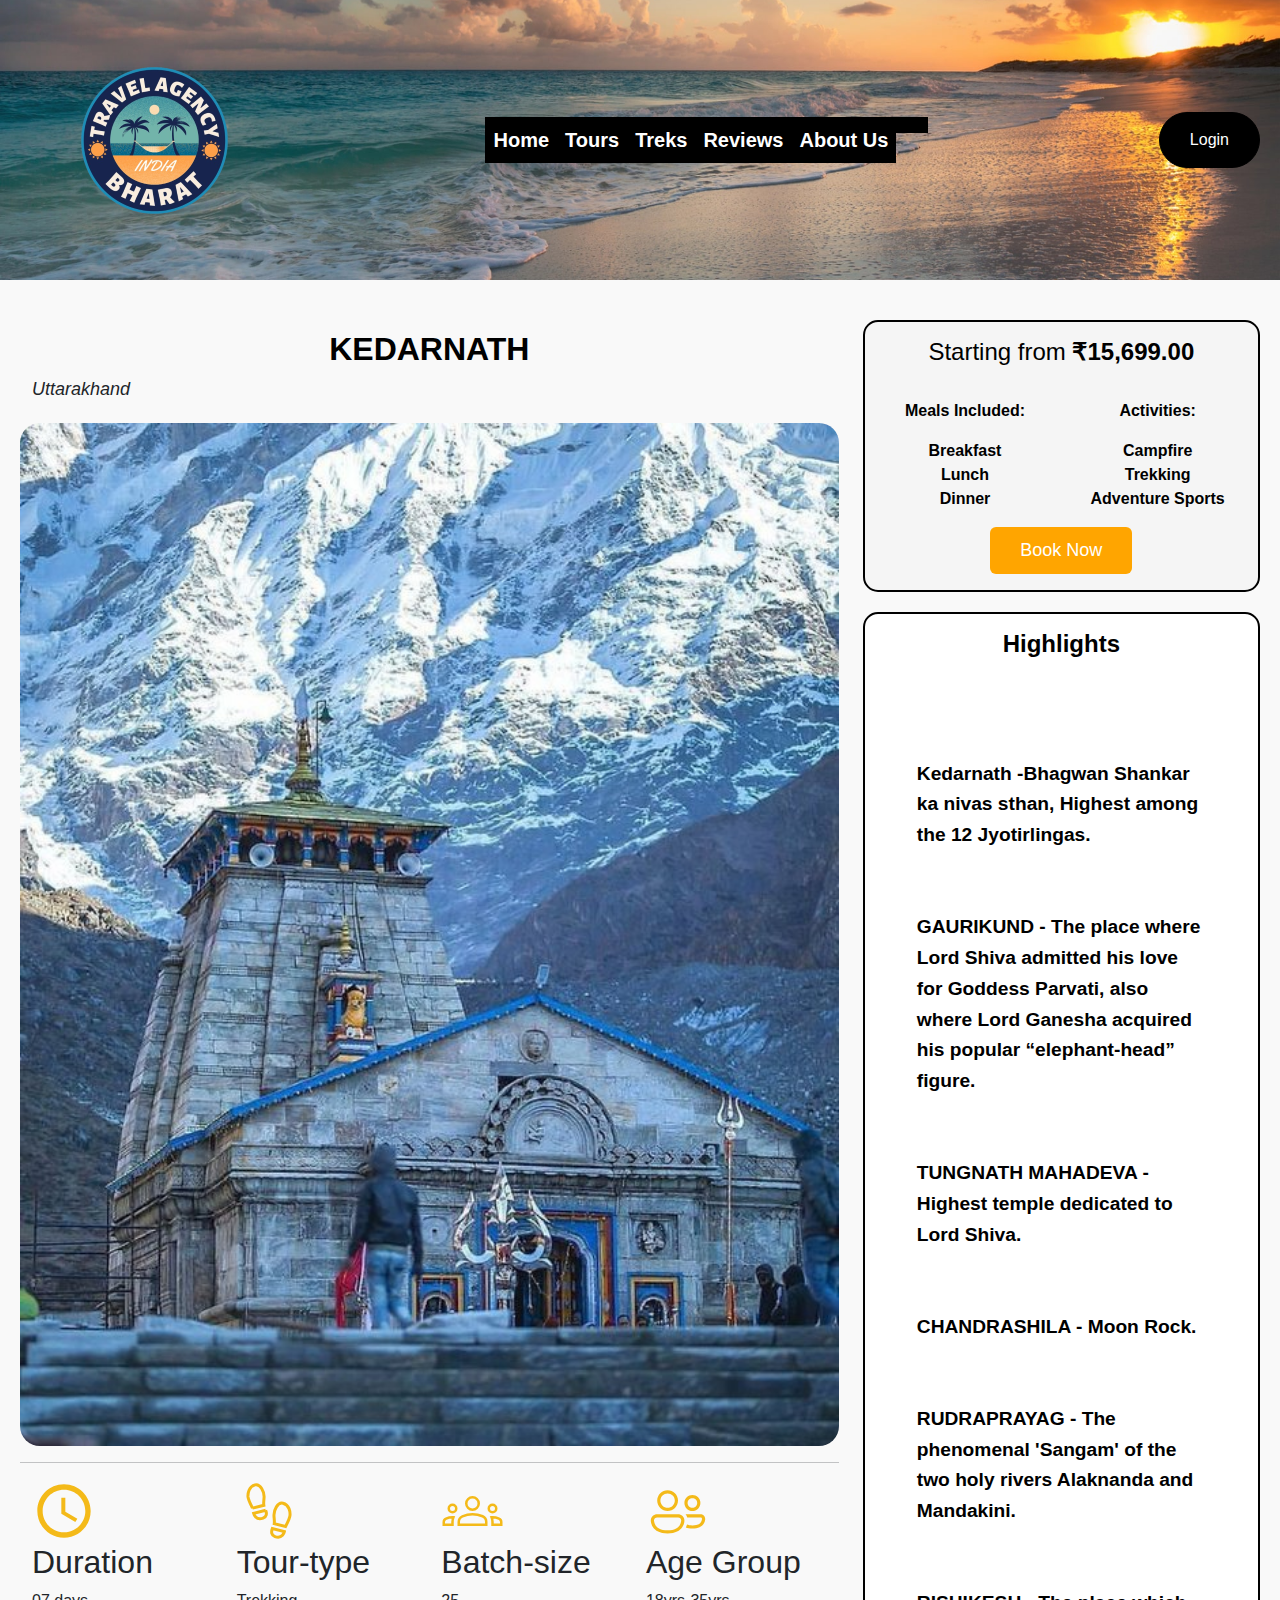
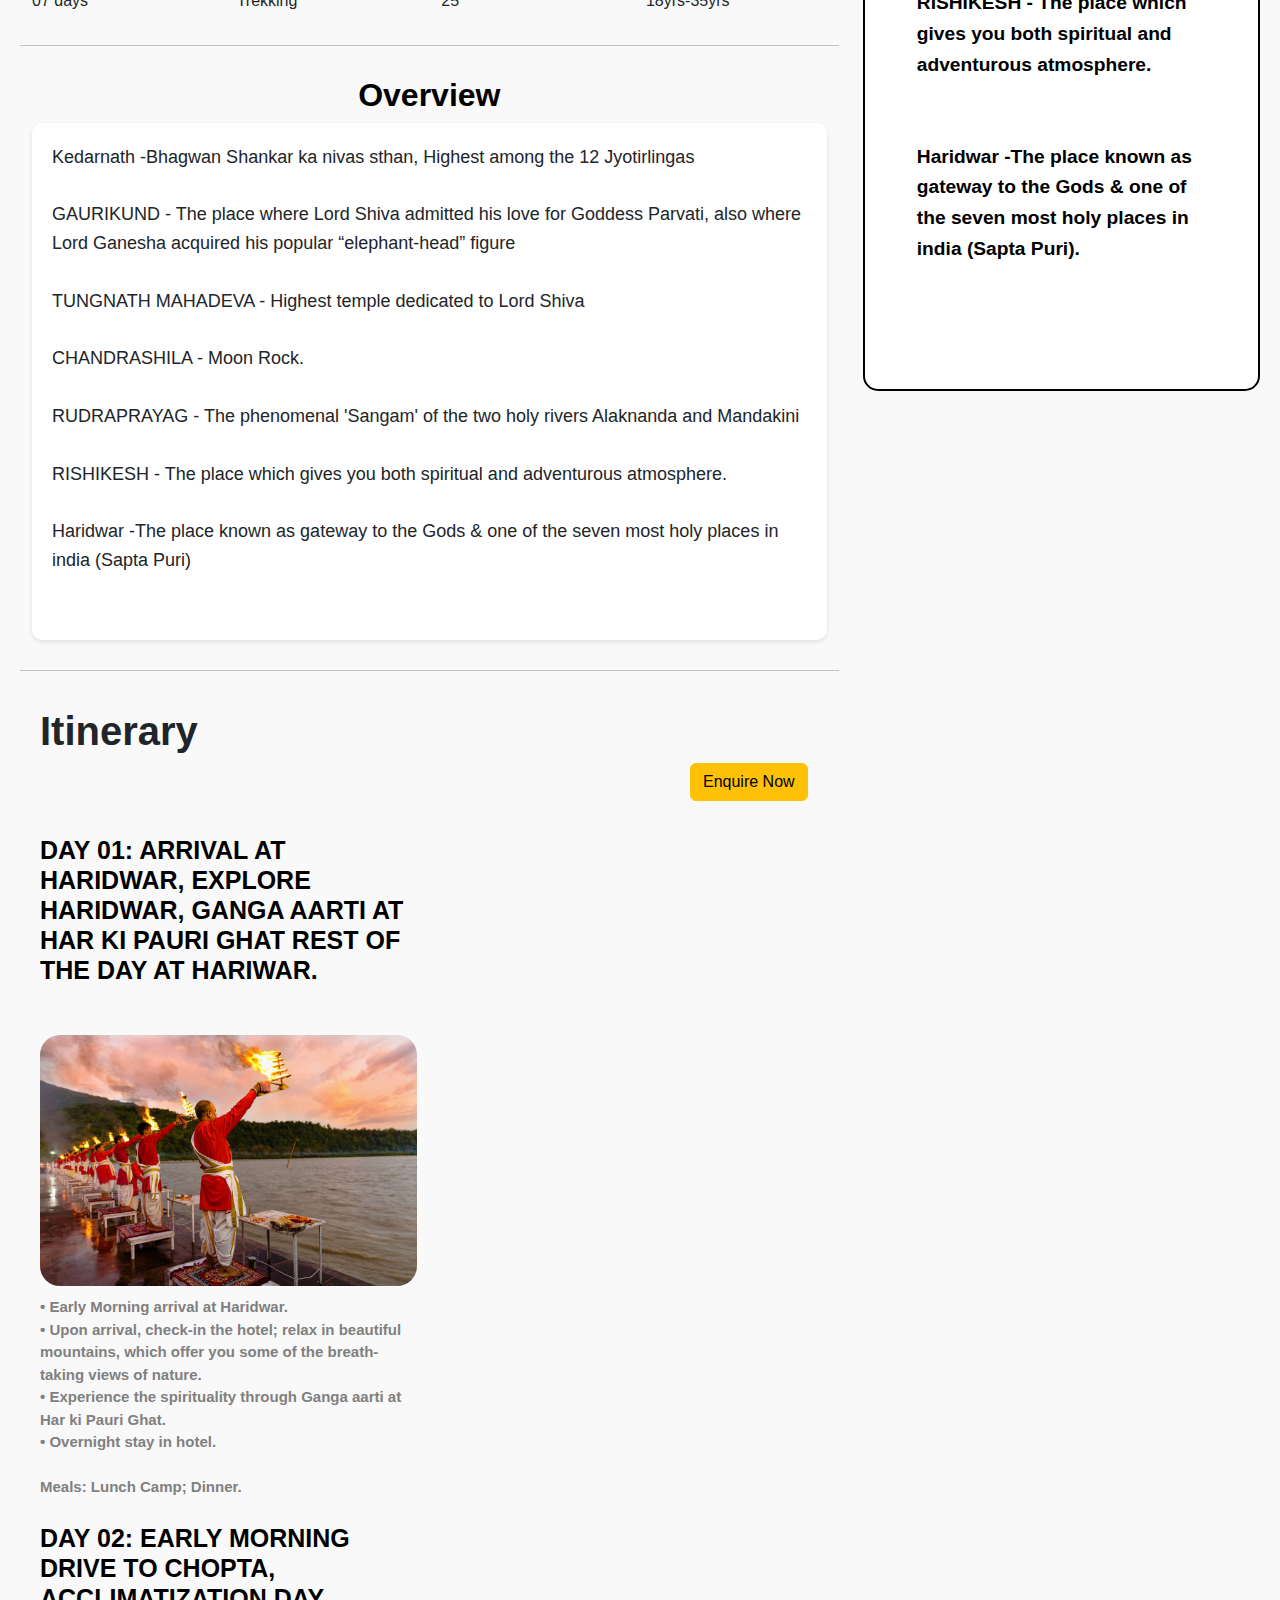
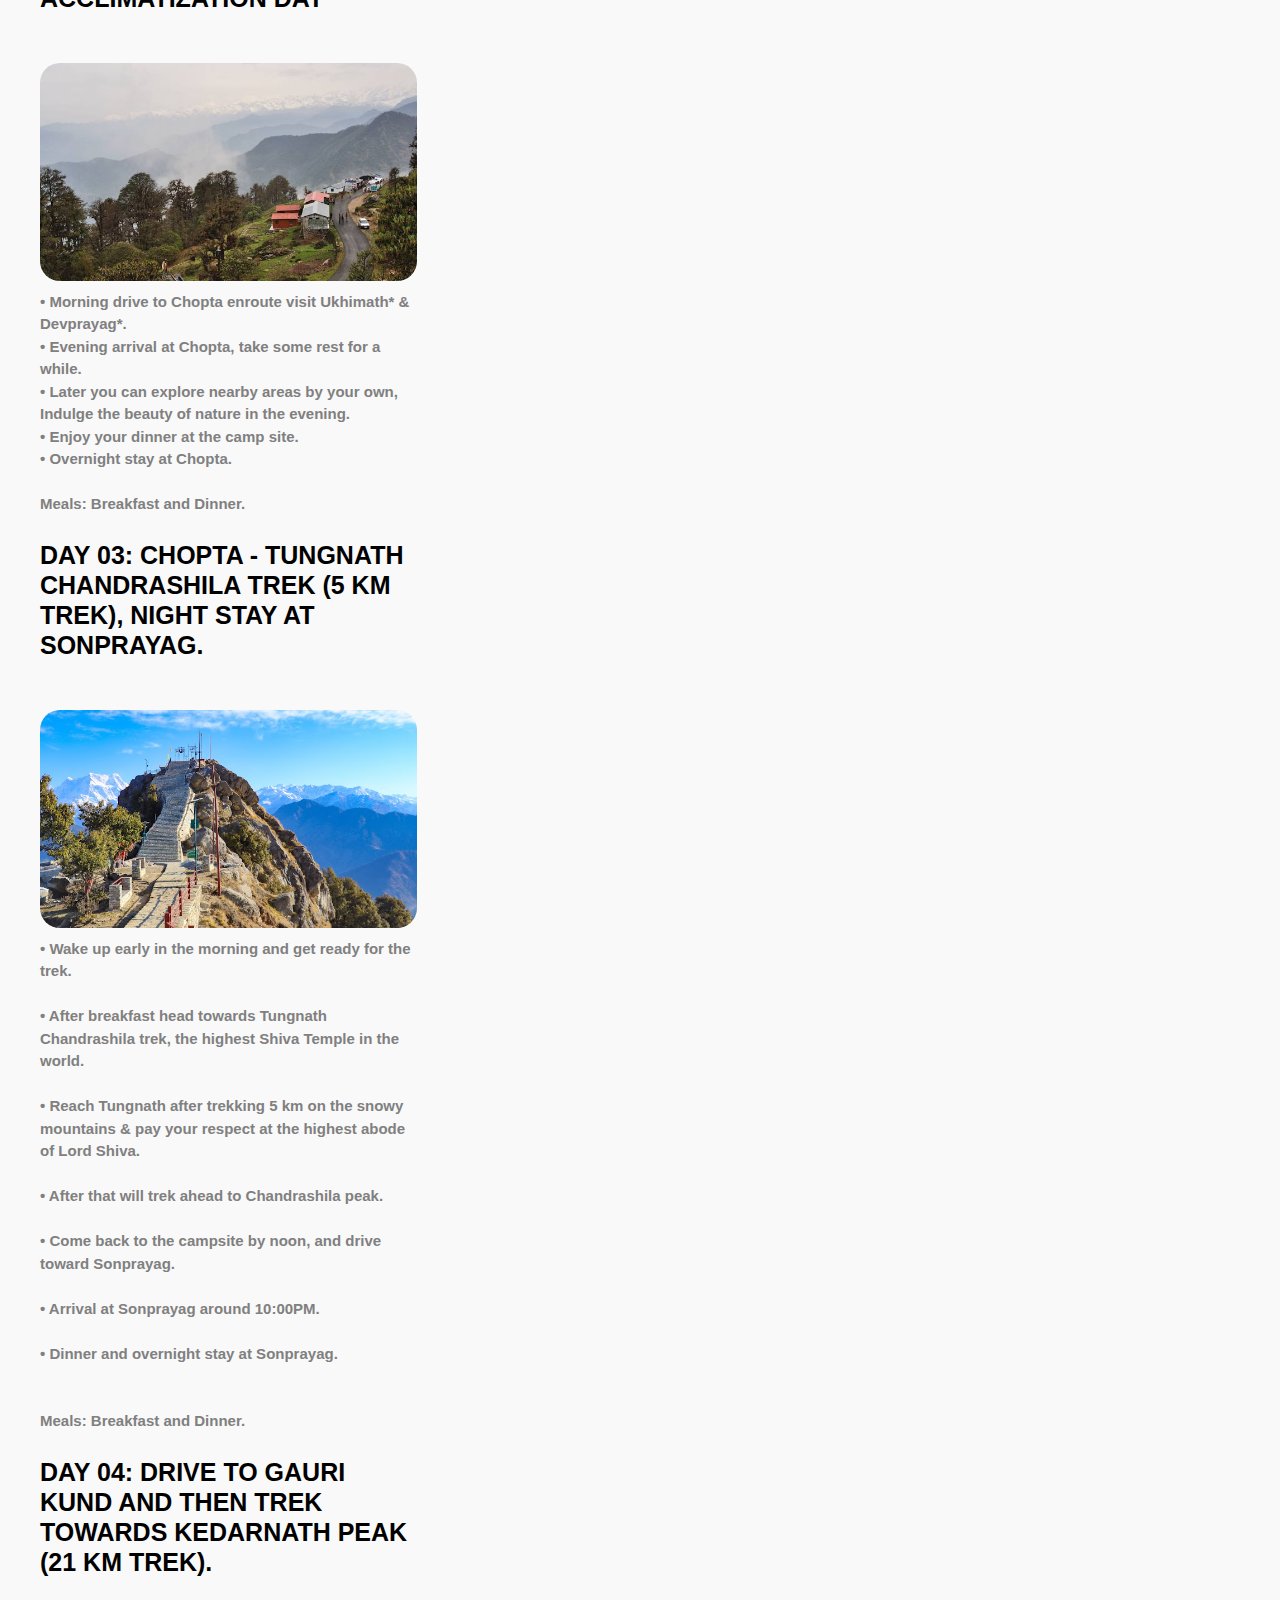
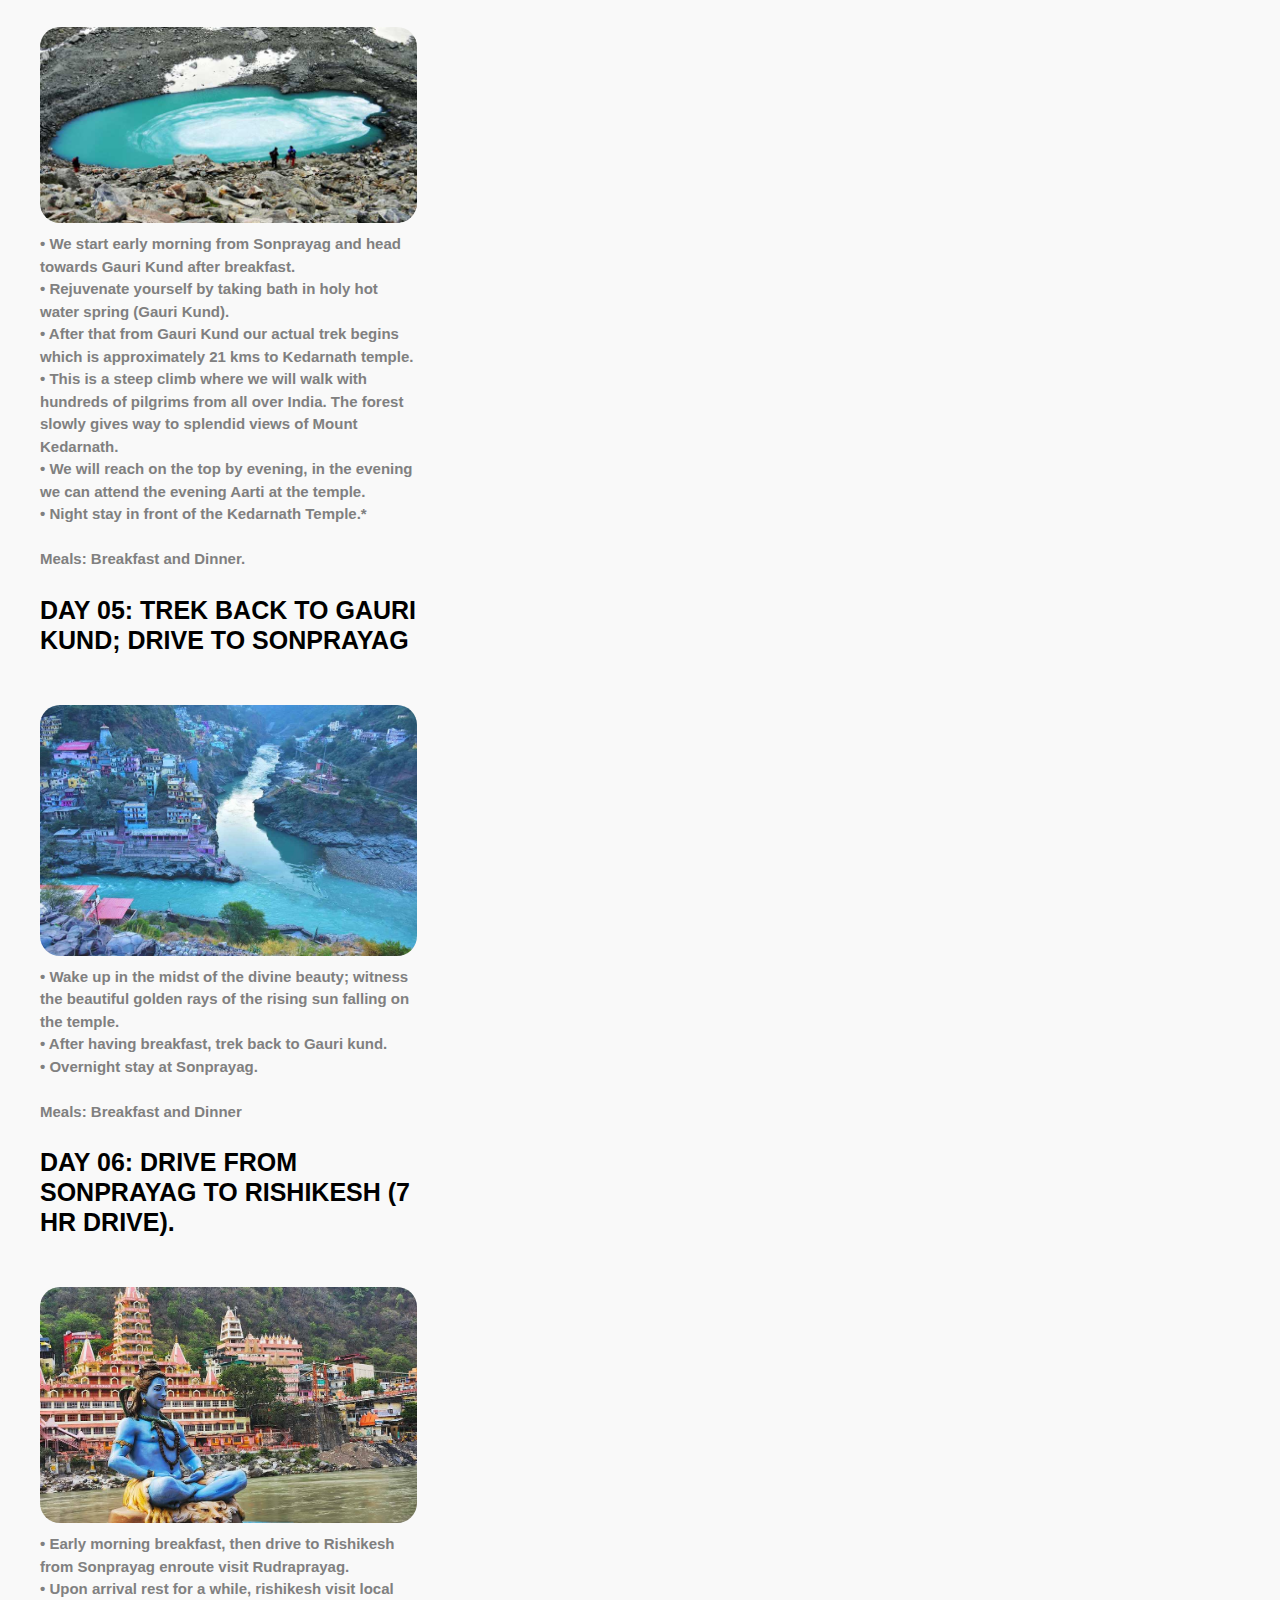
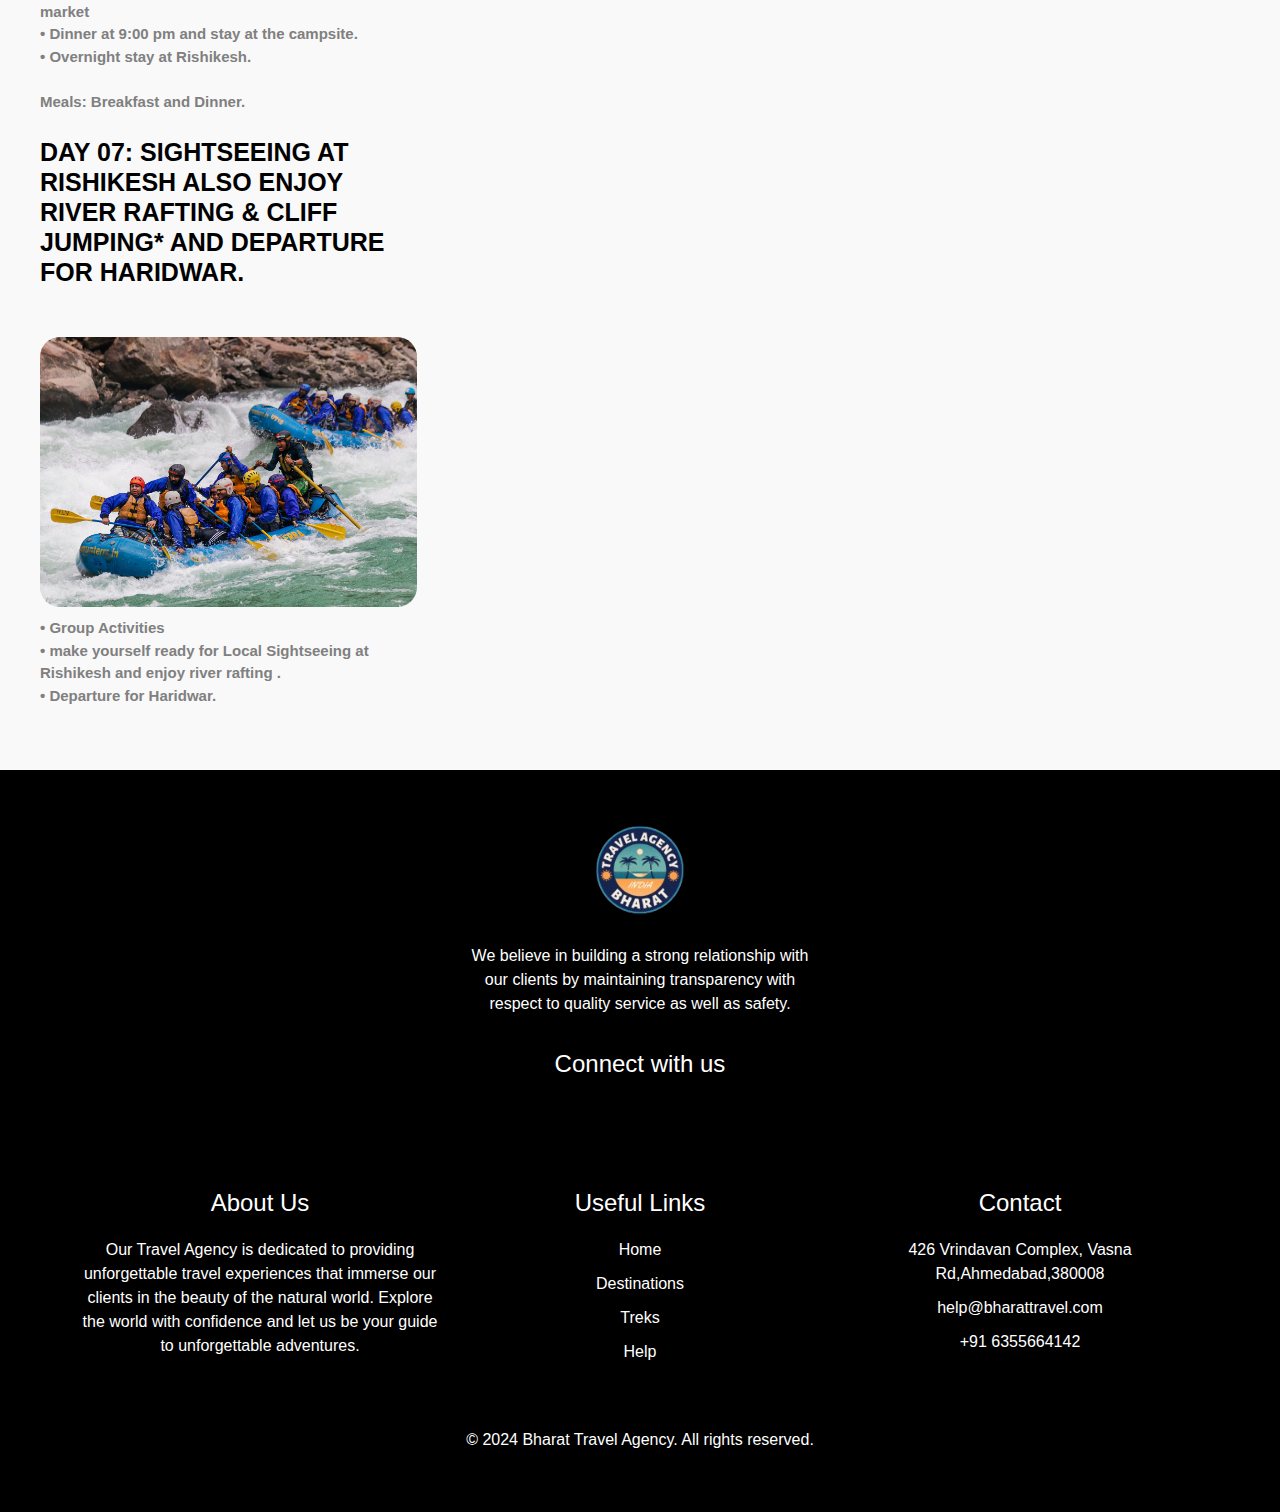
<file: kedarnath.html>
<!DOCTYPE html>
<html lang="en">
<head>
  <title>Kedarnath</title>
  <meta charset="utf-8">
  <meta name="viewport" content="width=device-width, initial-scale=1">
  <link href="https://cdn.jsdelivr.net/npm/bootstrap@5.3.2/dist/css/bootstrap.min.css" rel="stylesheet">
  <script src="https://cdn.jsdelivr.net/npm/bootstrap@5.3.2/dist/js/bootstrap.bundle.min.js"></script>
  <!-- Font Awesome CDN link -->
  <link rel="stylesheet" href="https://cdnjs.cloudflare.com/ajax/libs/font-awesome/6.5.1/css/all.min.css" integrity="sha512-DTOQO9RWCH3ppGqcWaEA1BIZOC6xxalwEsw9c2QQeAIftl+Vegovlnee1c9QX4TctnWMn13TZye+giMm8e2LwA==" crossorigin="anonymous" referrerpolicy="no-referrer" />
  <link rel="shortcut icon" href="/images/Blue_Minimalist_Traveling_Logo_-removebg-preview.png" type="image/x-icon">
  <style>
     /* Global styles */
     body {
      background-color: #f9f9f9;
      font-family: "Poppins", sans-serif;
      margin: 0;
      padding: 0;
    }

    /* Navbar styles */
    .navbar {
      background-image: url('/images/beachsubpage.jpg');
      background-size: cover;
      background-position: center;
      font-family: "Poppins", sans-serif;
      position: relative;
      width: 100%;
      height: 280px;
    }

    /* Navbar brand image */
    .navbar-brand img {
      margin-left: 50px;
    }

    /* Navbar links */
    .navbar-nav {
      margin: 0 auto;
    }

    .navbar-toggler {
      border: none;
    }

    .navbar-nav .nav-link {
      padding: 8px 16px;
      color: white;
      font-weight: bold;
      font-size: 20px;
      transition: background-color 0.3s ease;
      background-color: black;
    }

    .nav-link:hover {
      color: orange;
    }

    .navbar-toggler-icon {
      background-image: url('data:image/svg+xml;charset=utf8,%3Csvg viewBox="0 0 30 30" xmlns="http://www.w3.org/2000/svg"%3E%3Cpath stroke="black" stroke-width="2" stroke-linecap="round" stroke-miterlimit="10" d="M4 7h22M4 15h22M4 23h22"/%3E%3C/svg%3E');
      width: 30px;
      height: 30px;
    }

    .login-btn {
      background-color: black;
      color: white; /* Adjust text color to be darker */
      border: 1px solid #000; /* Adjust border color to be darker */
      padding: 15px 30px;
      border-radius: 30px;
    }

    .login-btn:active,
    .login-btn:focus {
      background-color: black;
      color: white; /* Adjust text color to be darker */
      border: 1px solid #000; /* Adjust border color to be darker */
    }

    /* Page content */
    .container-fluid {
      padding: 20px;
    }

    .page-title {
      text-align: center;
      font-size: 32px;
      font-weight: bold;
      color: black;
      margin-top: 30px;
    }

    .overview-text {
      font-size: 18px;
      line-height: 1.6;
      padding: 20px;
      background-color: #ffffff;
      border-radius: 10px;
      box-shadow: 0 2px 4px rgba(0, 0, 0, 0.1);
      margin-bottom: 30px;
    }

    .card {
      margin-top: 20px;
      background-color: whitesmoke;
      color: black;
      font-weight: bold;
      border: 2px solid black;
      border-radius: 15px;
    }

    .book-now {
      background-color: orange;
      color: white;
      border: none;
      padding: 10px 30px;
      font-size: 18px;
    }
    /*Itinerary*/
    .enquire{
      margin-left: 650px;
    }
    @media screen and (min-width:485px) and (max-width:992px) {
      .enquire{
        margin-left: 375px;
      }
    }
    @media screen and (max-width:485px) {
      .enquire{
        margin-left: 275px;
      }
    }
    .Itinerary-title{
      font-family: 'Montserrat', sans-serif;
    font-size: 25px;
    font-weight: bold;
    color: black;
    margin-bottom: 30px;
    }
    .Itinerary-description{
      font-family: 'Montserrat', sans-serif;
    font-size: 15px;
    font-weight: bold;
    color: grey;
    padding-top: 10px;
    margin-bottom: 0;
    }
    .secondImg {
      width: 100%;
      height: auto;
      border-radius: 20px;
      margin-top: 20px;
    }
    /* Highlights card */
    .highlights-card {
      margin-top: 20px;
      background-color: #ffffff;
      color: black;
      font-weight: bold;
      border: 2px solid black;
      border-radius: 15px;
    }

    .highlights-card .card-title {
      font-size: 24px;
      font-weight: bold;
      text-align: center;
    }

    .highlights-card .card-text {
      font-size:larger;
      line-height: 1.6;
      text-align: left;
      max-width: 80%;
      margin: 0 auto;
    }
    /* Footer Section */
.footer-section {
    background-color: black;
    color: white;
    padding: 50px 0;
}

.footer-section img {
    display: block;
    margin: 0 auto;
    width: 100px;
    height: 100px;
}

.social-links {
    margin-bottom: 20px;
}

.social-links a {
    display: inline-block;
    margin-right: 10px;
    color: white;
    font-size: 24px;
    border-radius: 50%;
    width: 40px;
    height: 40px;
    line-height: 40px;
    text-align: center;
    background-color: black;
    border: 2px solid black;
    transition: background-color 0.3s ease, border-color 0.3s ease, color 0.3s ease;
    text-decoration: none; /* Remove underline */
}
.social-links a:hover {
    background-color: #ff6600;
    border-color: #ff6600;
    color: black;
}
.useful-links a {
    text-decoration: none; /* Remove underline */
    transition: background-color 0.3s ease;
}

.useful-links a:hover {
    font-weight: bold;
}

.footer-section h5 {
    font-size: 24px;
    margin-bottom: 20px;
}

.footer-section p {
    font-size: 16px;
    margin-bottom: 10px;
}

/* Bottom Footer */
.footer-section .row:last-child {
    margin-top: 30px;
}
    /* Responsive styles */
    @media (max-width: 991px) {
      /* Navbar styles for smaller screens */
      .navbar {
        height: auto;
      }

      .navbar-toggler {
        background-color: white;
        position: absolute;
        top: 50px;
        right: 10px;
        z-index: 1002;
      }

      .login-btn {
        background-color: black;
        position: absolute;
        top: 45px;
        right: 25%;
        transform: translateX(50%);
        z-index: 1001;
      }

      .navbar-collapse {
        background-color: rgba(0, 0, 0, 0.5);
        margin-top: 60px;
      }

      .navbar-nav .nav-link {
        color: white;
        padding: 10px 15px;
        font-size: 16px;
      }

      .nav-link:hover {
        color: orange;
      }
    }

    @media (max-width: 576px) {
      .secondImg {
        margin-left: auto;
        margin-right: auto;
      }

      .overview-text {
        padding: 10px;
      }

      .highlights-card .card-title {
        font-size: 20px;
      }

      .highlights-card .card-text {
        font-size: 14px;
      }
    }
  </style>
</head>
<body>
  <nav class="navbar navbar-expand-lg navbar-dark bg-transparent nav-md" id="kasol">
    <div class="container-fluid">
      <button class="navbar-toggler" type="button" data-bs-toggle="collapse" data-bs-target="#collapsibleNavbar">
        <span class="navbar-toggler-icon"></span>
      </button>
      <a class="navbar-brand" href="#"><img src="/images/logo.png" alt="" style="margin-left: 50px;"></a>
      <div class="collapse navbar-collapse justify-content-end" id="collapsibleNavbar">
        <ul class="navbar-nav">
          <li class="nav-item">
            <a class="nav-link" href="/index.html">Home</a>
          </li>
          <li class="nav-item">
            <a class="nav-link" href="#">Tours</a>
          </li>
          <li class="nav-item">
            <a href="#" class="nav-link">Treks</a>
          </li>
          <li class="nav-item">
            <a href="#" class="nav-link">Reviews</a>
          </li>
          <li class="nav-item">
            <a class="nav-link" href="#">About Us</a>
          </li>
          <!-- Instagram Icon -->
          <li class="nav-item insta-btn">
            <a href="#" class="nav-link">
              <i class="fab fa-instagram fa-lg"></i>
            </a>
          </li>
          <!-- YouTube Icon -->
          <li class="nav-item ytb-btn">
            <a href="#" class="nav-link">
              <i class="fab fa-youtube fa-lg"></i>
            </a>
          </li>
        </ul>
      </div>
      <!-- Login Button -->
      <a href="/login.html" class="nav-link btn login-btn">Login</a>
    </div>
  </nav>
  <!-- for kedarnath page -->
  <div class="container-fluid">
    <div class="row">
      <div class="col-lg-8">
        <h1 class="page-title">KEDARNATH</h1>
        <div class="container">
          <i class="fa-solid fa-location-dot" style="font-size: large;">  Uttarakhand</i>
        </div>
        <img class="secondImg" src="/images/kedarnathcover.jpeg" alt="">
        <hr>
        <div class="container">
          <div class="row">
            <div class="col-lg-3">
              <img src="/Subpage-images/duration.svg" alt="Duration Icon" class="image">
              <h2>Duration</h2>
              <p>07 days</p>
            </div>
            <div class="col-lg-3">
              <img src="/Subpage-images/tour-type.svg" alt="Tour-type Icon" class="image">
              <h2>Tour-type</h2>
              <p>Trekking</p>
            </div>
            <div class="col-lg-3">
              <img src="/Subpage-images/batch-size.svg" alt="Batch-size Icon" class="image">
              <h2>Batch-size</h2>
              <p>25</p>
            </div>
            <div class="col-lg-3">
              <img src="/Subpage-images/age-group.svg" alt="Age Group Icon" class="image">
              <h2>Age Group</h2>
              <p>18yrs-35yrs</p>
            </div>
          </div>
        </div>
        <hr>
        <h1 class="page-title">Overview</h1>
        <div class="container">
          <div class="overview-text">
            <p>Kedarnath -Bhagwan Shankar ka nivas sthan, Highest among the 12 Jyotirlingas <br><br>
                GAURIKUND - The place where Lord Shiva admitted his love  for Goddess Parvati, also where Lord Ganesha acquired his popular “elephant-head” figure <br><br>
                TUNGNATH MAHADEVA - Highest temple dedicated to Lord Shiva<br><br>
                CHANDRASHILA - Moon Rock. <br><br>
                RUDRAPRAYAG - The phenomenal 'Sangam' of the two holy rivers Alaknanda and Mandakini <br><br>
                RISHIKESH - The place which gives you both spiritual and adventurous atmosphere. <br><br>
                Haridwar -The place known as gateway to the Gods & one of the seven most holy places in india (Sapta Puri) <br><br>
            </p>
          </div>
        </div>
        <hr>
        <div class="container-fluid">
          <div class="row">
            <div class="col-md-12">
              <h1 style="text-align: left;font-weight: bolder;">Itinerary <a href="/login.html" class="btn btn-warning enquire">Enquire Now</a>
              </h1>
            </div>
           
            <div class="col-md-12">
              <div class="row">
                <div class="col-md-6">
                  <br>
                  <h2 class="Itinerary-title">DAY 01: ARRIVAL AT HARIDWAR, EXPLORE HARIDWAR, GANGA AARTI AT HAR KI PAURI GHAT REST OF THE DAY AT HARIWAR.</h2>
                  <img class="secondImg" src="/Subpage-images/haridwar/day-1.jpg" alt="">
                  <p class="Itinerary-description">
                    •	Early Morning arrival at Haridwar.  <br>
                    •	Upon arrival, check-in the hotel; relax in beautiful mountains, which offer you some of the breath-taking views of nature. <br>
                    •	Experience the spirituality through Ganga aarti at Har ki Pauri Ghat. <br>
                    •	Overnight stay in hotel. <br><br>
                    Meals: Lunch Camp; Dinner.
                  </p>
                </div>
              </div>
              <div class="row">
                <div class="col-md-6">
                  <br>
                  <h2 class="Itinerary-title">DAY 02: EARLY MORNING DRIVE TO CHOPTA, ACCLIMATIZATION DAY</h2>
                  <img class="secondImg" src="/Subpage-images/haridwar/day-2.jpeg" alt="">
                    <p class="Itinerary-description">
                        •	Morning drive to Chopta enroute visit Ukhimath* &amp; Devprayag*. <br>
                        •	Evening arrival at Chopta, take some rest for a while. <br>
                        •	Later you can explore nearby areas by your own, Indulge the beauty of nature in the evening. <br>
                        •	Enjoy your dinner at the camp site. <br>
                        •	Overnight stay at Chopta. <br><br>
                        Meals: Breakfast and Dinner.
                    </p>
                </div>
              </div>
              <div class="row">
                <div class="col-md-6">
                  <br>
                  <h2 class="Itinerary-title">DAY 03: CHOPTA - TUNGNATH CHANDRASHILA TREK (5 KM TREK), NIGHT STAY AT SONPRAYAG.</h2>
                  <img class="secondImg" src="Subpage-images/haridwar/day-3.jpg" alt="">
                  <p class="Itinerary-description">
                    •	Wake up early in the morning and get ready for the trek. <br><br>
                    •	After breakfast head towards Tungnath Chandrashila trek, the highest Shiva Temple in the world.<br><br>

                    •	Reach Tungnath after trekking 5 km on the snowy mountains &amp; pay your respect at the highest abode of Lord Shiva.<br><br>

                    •	After that will trek ahead to Chandrashila peak.<br><br>

                    •	Come back to the campsite by noon, and drive toward Sonprayag.<br><br>

                    •	Arrival at Sonprayag around 10:00PM.<br><br>

                    •	Dinner and overnight stay at Sonprayag. <br><br><br>
                    Meals: Breakfast and Dinner. 
                  </p>
                </div>
              </div>
              <div class="row">
                <div class="col-md-6">
                  <br>
                  <h2 class="Itinerary-title">DAY 04: DRIVE TO GAURI KUND AND THEN TREK TOWARDS KEDARNATH PEAK (21 KM TREK).</h2>
                  <img class="secondImg" src="/Subpage-images/haridwar/day-4.jpg" alt="">
                    <p class="Itinerary-description">
                        •	We start early morning from Sonprayag and head towards Gauri Kund after breakfast. <br>

                        •	Rejuvenate yourself by taking bath in holy hot water spring (Gauri Kund). <br>

                        •	After that from Gauri Kund our actual trek begins which is approximately 21 kms to Kedarnath temple. <br>

                        •	This is a steep climb where we will walk with hundreds of pilgrims from all over India. The forest slowly gives way to splendid views of Mount Kedarnath. <br>

                        •	We will reach on the top by evening, in the evening we can attend the evening Aarti at the temple. <br>

                        •	Night stay in front of the Kedarnath Temple.* <br><br>

                        Meals: Breakfast and Dinner.


                    </p>
                </div>
              </div>
              <div class="row">
                <div class="col-md-6">
                  <br>
                  <h2 class="Itinerary-title">DAY 05: TREK BACK TO GAURI KUND; DRIVE TO SONPRAYAG</h2>
                  <img class="secondImg" src="/Subpage-images/haridwar/day-5.jpg" alt="">
                <p class="Itinerary-description">
                    •	Wake up in the midst of the divine beauty; witness the beautiful golden rays of the rising sun falling on the temple. <br>
                    •	After having breakfast, trek back to Gauri kund. <br>

                    •	Overnight stay at Sonprayag. <br><br>

                    Meals: Breakfast and Dinner 
                </p>  
                
                </div>
              </div>
              <div class="row">
                <div class="col-md-6">
                  <br>
                  <h2 class="Itinerary-title">DAY 06: DRIVE FROM SONPRAYAG TO RISHIKESH (7 HR DRIVE). </h2>
                  <img class="secondImg" src="/Subpage-images/haridwar/day-6.jpg" alt="">
                  <p class="Itinerary-description">
                    •	Early morning breakfast, then drive to Rishikesh from Sonprayag enroute visit Rudraprayag. <br>
                    •	Upon arrival rest for a while, rishikesh visit local market<br>
                    •	Dinner at 9:00 pm and stay at the campsite. <br>
                    •	Overnight stay at Rishikesh. <br><br>

                    Meals: Breakfast and Dinner.
                  </p>
                     
                </div>
              </div>
              <div class="row">
                <div class="col-md-6">
                  <br>
                   
                    <h2 class="Itinerary-title"> DAY 07: SIGHTSEEING AT RISHIKESH ALSO ENJOY RIVER RAFTING & CLIFF JUMPING* AND DEPARTURE FOR HARIDWAR.</h2>
                  <img class="secondImg" src="/Subpage-images/haridwar/day-7.jpg" alt="">
                  <p class="Itinerary-description">
                    •	Group Activities <br>
                    •	make yourself ready for Local Sightseeing at Rishikesh and enjoy river rafting . <br>
                    •	Departure for Haridwar. <br><br>

                  
                  </p> 
                </div>
              </div>
            </div>
          </div>
        </div>
        
      </div>
      <div class="col-lg-4">
        <div class="card">
          <div class="card-body">
            <h5 class="card-title text-center" style="color: black; font-size: x-large;">Starting from <b>₹15,699.00</b></h5><br>
            <div class="card-text">
              <div class="row">
                <div class="col-lg-6">
                  <p class="text-center">Meals Included:</p>
                  <ul class="list-unstyled" style="text-align: center;">
                    <li>Breakfast</li>
                    <li>Lunch</li>
                    <li>Dinner</li>
                  </ul>
                </div>
                <div class="col-lg-6">
                  <p class="text-center">Activities:</p>
                  <ul class="list-unstyled"  style="text-align: center;">
                    <li>Campfire</li>
                    <li>Trekking</li>
                    <li>Adventure Sports</li>
                  </ul>
                </div>
              </div>
            </div>
            <div class="text-center">
              <a href="/login.html" class="btn btn-primary book-now">Book Now</a>
            </div>
          </div>
        </div>
        <div class="card highlights-card">
          <div class="card-body">
            <h5 class="card-title text-center" >Highlights</h5>
            <div class="card-text" style="white-space: pre-line;">
              <!-- Add your highlights content here -->
              <p>
                Kedarnath -Bhagwan Shankar ka nivas sthan, Highest among the 12 Jyotirlingas.<br>

                GAURIKUND - The place where Lord Shiva admitted his love for Goddess Parvati, also where Lord Ganesha acquired his popular “elephant-head” figure.<br>

                TUNGNATH MAHADEVA - Highest temple dedicated to Lord Shiva. <br>

                CHANDRASHILA - Moon Rock. <br>
                
                RUDRAPRAYAG - The phenomenal 'Sangam' of the two holy rivers Alaknanda and Mandakini. <br>
                
                RISHIKESH - The place which gives you both spiritual and adventurous atmosphere. <br>
                
                Haridwar -The place known as gateway to the Gods & one of the seven most holy places in india (Sapta Puri). <br>
                
              </p>
            </div>
          </div>
        </div>
      </div>
    </div>
  </div>
 
  
  <!--Footer-->
  <!-- Footer -->
<footer class="footer-section">
  <div class="container">
      <!-- Social Media Links -->
      <div class="row justify-content-center mb-4">
          <div class="col-md-4 text-center">
              <img src="/images/logo-removebg-preview.png" alt=""><br>
              <p>We believe in building a strong relationship with our clients by maintaining transparency with respect to quality service as well as safety.</p>
              <br>
              <h5>Connect with us</h5>
              <div class="social-links">
                  <a href="#"><i class="fab fa-facebook-f"></i></a>
                  <a href="#"><i class="fab fa-twitter"></i></a>
                  <a href="#"><i class="fab fa-instagram"></i></a>
                  <a href="#"><i class="fab fa-linkedin"></i></a>
              </div>
          </div>
      </div>
      <!-- Company Information, Useful Links, and Contact -->
      <div class="row text-center">
          <!-- Company Information -->
          <div class="col-md-4 mb-4">
              <h5>About Us</h5>
              <p>Our Travel Agency is dedicated to providing unforgettable travel experiences that immerse our clients in the beauty of the natural world. Explore the world with confidence and let us be your guide to unforgettable adventures.</p>
          </div>
          <!-- Useful Links -->
          <div class="col-md-4 mb-4 useful-links">
              <h5>Useful Links</h5>
              <p><a href="/index.html" class="text-reset">Home</a></p>
              <p><a href="#" class="text-reset">Destinations</a></p>
              <p><a href="#" class="text-reset">Treks</a></p>
              <p><a href="#" class="text-reset">Help</a></p>
          </div>
          <!-- Contact Information -->
          <div class="col-md-4 mb-4">
              <h5>Contact</h5>
              <p><i class="fas fa-map-marker-alt"></i> 426 Vrindavan Complex, Vasna Rd,Ahmedabad,380008</p>
              <p><i class="fas fa-envelope"></i> help@bharattravel.com</p>
              <p><i class="fas fa-phone"></i> +91 6355664142</p>
          </div>
      </div>
      <!-- Bottom Footer -->
      <div class="row">
          <div class="col-md-12 text-center">
              <p>&copy; 2024 Bharat Travel Agency. All rights reserved.</p>
          </div>
      </div>
  </div>
</footer>
</body>
</html>
</file>
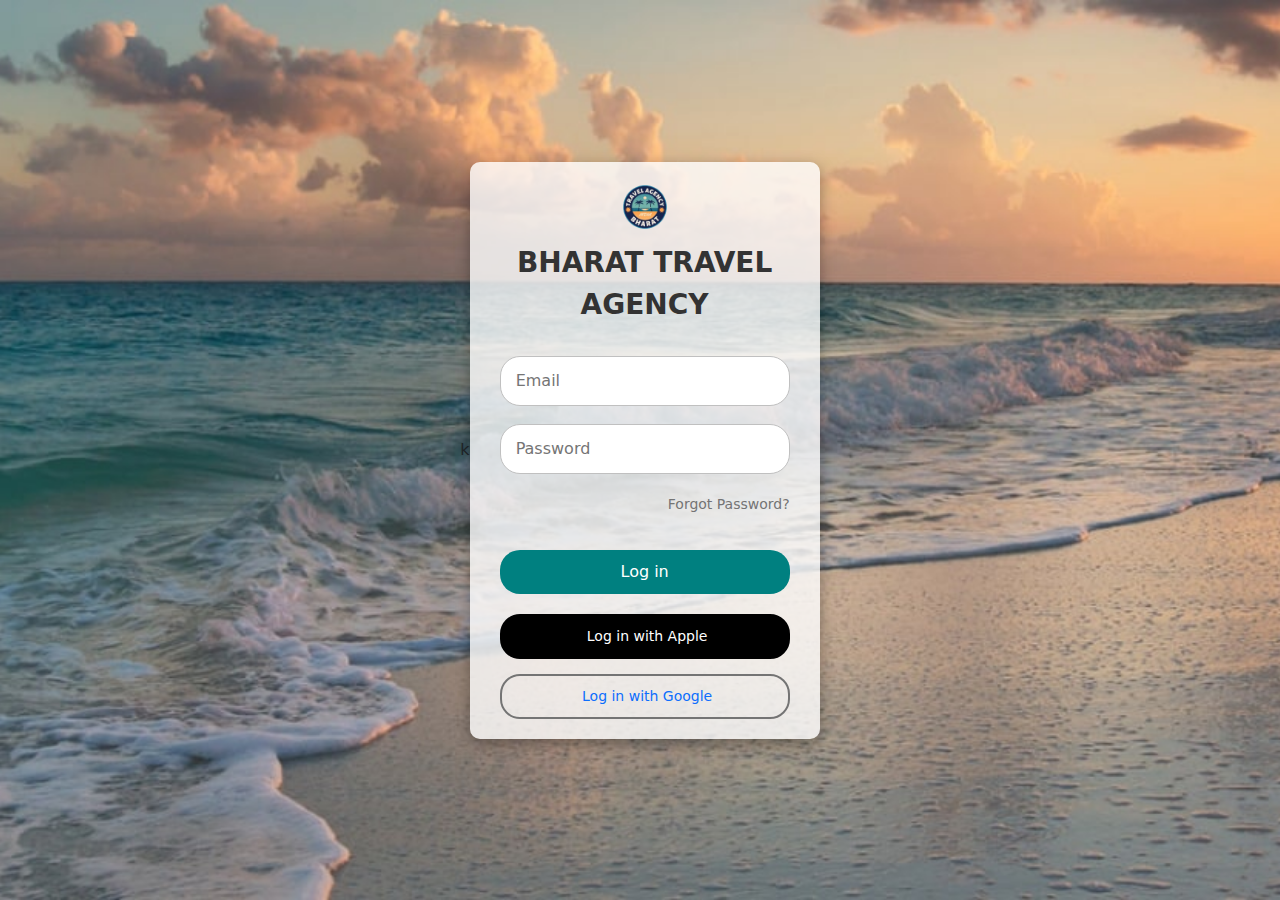
<file: login.html>
<!DOCTYPE html>
<html lang="en">
<head>
  <meta charset="UTF-8">
  <meta name="viewport" content="width=device-width, initial-scale=1.0">
  <title>Login Form</title>
  <link rel="stylesheet" href="https://cdnjs.cloudflare.com/ajax/libs/font-awesome/6.5.1/css/all.min.css" integrity="sha512-DTOQO9RWCH3ppGqcWaEA1BIZOC6xxalwEsw9c2QQeAIftl+Vegovlnee1c9QX4TctnWMn13TZye+giMm8e2LwA==" crossorigin="anonymous" referrerpolicy="no-referrer" />  
   <!-- Bootstrap CSS -->
   <link href="https://cdn.jsdelivr.net/npm/bootstrap@5.3.0-alpha1/dist/css/bootstrap.min.css" rel="stylesheet">
  <link rel="shortcut icon" href="/images/logo-removebg-preview.png" type="image/x-icon">k
  <style>
    body {
      margin: 0;
      height: 100vh;
      background-image: url('/images/beachsubpage.jpg');
      background-size: cover;
      background-repeat: no-repeat;
      background-position: center;
      display: flex;
      justify-content: center;
      align-items: center;
    }

    .form-container {
      max-width: 350px; /* Limit form container width */
      width: 100%; /* Ensure responsiveness */
      background-color: rgba(255, 255, 255, 0.8); /* Semi-transparent white background */
      box-shadow: rgba(0, 0, 0, 0.35) 0px 5px 15px;
      border-radius: 10px;
      box-sizing: border-box;
      padding: 20px 30px;
    }

    .logo {
      width: 50px;
      height: 50px;
      margin: auto; /* Center the image within its container */
      display: block;
    }

    .title {
      text-align: center;
      margin: 10px 0 30px 0;
      font-size: 28px;
      font-weight: 800;
      color: #333;
    }

    .form {
      display: flex;
      flex-direction: column;
      gap: 18px;
      margin-bottom: 15px;
    }

    .input {
      border-radius: 20px;
      border: 1px solid #c0c0c0;
      outline: none;
      box-sizing: border-box;
      padding: 12px 15px;
      font-size: 16px;
    }

    .page-link {
      text-align: end;
      color: #747474;
    }

    .page-link-label {
      cursor: pointer;
      font-size: 14px;
    }

    .page-link-label:hover {
      color: #333;
    }

    .form-btn {
      padding: 10px 15px;
      border-radius: 20px;
      border: none;
      outline: none;
      background: teal;
      color: white;
      cursor: pointer;
      font-size: 16px;
      transition: background 0.3s ease;
    }

    .form-btn:hover {
      background: #008080;
    }

    .sign-up-label {
      margin: 0;
      font-size: 14px;
      color: #747474;
    }

    .sign-up-link {
      font-size: 14px;
      color: teal;
      cursor: pointer;
      font-weight: bold;
    }

    .buttons-container {
      display: flex;
      flex-direction: column;
      justify-content: flex-start;
      margin-top: 20px;
      gap: 15px;
    }

    .apple-login-button,
    .google-login-button {
      border-radius: 20px;
      padding: 10px 15px;
      cursor: pointer;
      display: flex;
      justify-content: center;
      align-items: center;
      font-size: 14px;
      gap: 5px;
    }

    .apple-login-button {
      background-color: #000;
      color: #fff;
      border: 2px solid #000;
    }

    .google-login-button {
      border: 2px solid #747474;
    }

    .fab {
      font-size: 18px;
    }
  </style>
 
</head>
<body>

  <div class="form-container">
    <img src="/images/logo-removebg-preview.png" alt="Your Image" class="logo">
    <p class="title">BHARAT TRAVEL AGENCY</p>
    <form class="form" action="/index.html">
      <input type="email" class="input" placeholder="Email">
      <input type="password" class="input" placeholder="Password">
      <p class="page-link">
        <span class="page-link-label">Forgot Password?</span>
      </p>
      <button class="form-btn">Log in</button>
    </form>
    <div class="buttons-container">
       
      <a href="" style="text-decoration: none;">
        <div class="apple-login-button">
          <i class="fab fa-apple"></i>
          <span>Log in with Apple</span>
        </div>
      </a>
      <a href="" style="text-decoration: none;">
        <div class="google-login-button">
        <i class="fab fa-google"></i>
        <span>Log in with Google</span>
      </div>
      </a>
      
    </div>
  </div>
  
  <!-- Bootstrap JS (Optional) -->
  <script src="https://cdn.jsdelivr.net/npm/bootstrap@5.3.0-alpha1/dist/js/bootstrap.bundle.min.js"></script>
  <!-- Your custom JS file -->
  <script src="/login.js"></script>
</body>
</html>
</file>
